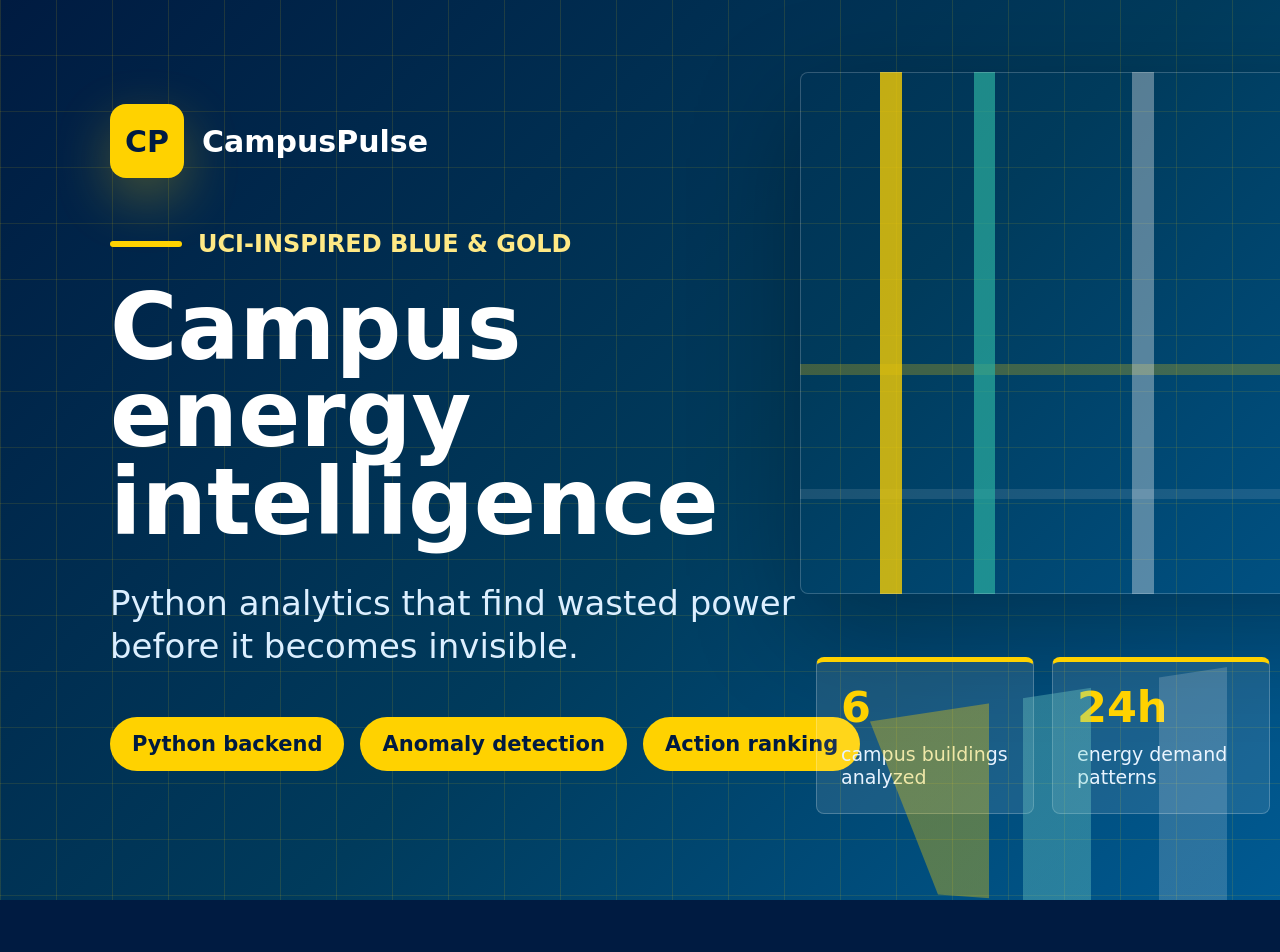
<file: media/campuspulse-cover-template.html>
<!doctype html>
<html lang="en">
  <head>
    <meta charset="utf-8" />
    <meta name="viewport" content="width=device-width, initial-scale=1" />
    <title>CampusPulse Cover</title>
    <style>
      * {
        box-sizing: border-box;
      }

      html,
      body {
        margin: 0;
        width: 1600px;
        height: 900px;
        overflow: hidden;
        font-family: Inter, ui-sans-serif, system-ui, -apple-system, BlinkMacSystemFont, "Segoe UI", sans-serif;
        color: #ffffff;
        background: #001b41;
      }

      .cover {
        position: relative;
        width: 1600px;
        height: 900px;
        background:
          linear-gradient(90deg, rgba(255, 210, 0, 0.12) 1px, transparent 1px),
          linear-gradient(0deg, rgba(255, 210, 0, 0.1) 1px, transparent 1px),
          linear-gradient(135deg, #001b41 0%, #003b5c 48%, #0064a4 100%);
        background-size: 56px 56px, 56px 56px, auto;
      }

      .cover::before {
        position: absolute;
        top: 72px;
        right: 78px;
        width: 720px;
        height: 520px;
        content: "";
        background:
          linear-gradient(90deg, transparent 0 11%, rgba(255, 210, 0, 0.85) 11% 14%, transparent 14% 24%, rgba(47, 183, 164, 0.72) 24% 27%, transparent 27% 46%, rgba(255, 255, 255, 0.38) 46% 49%, transparent 49%),
          linear-gradient(0deg, transparent 0 18%, rgba(255, 255, 255, 0.12) 18% 20%, transparent 20% 42%, rgba(255, 210, 0, 0.28) 42% 44%, transparent 44% 100%);
        border: 1px solid rgba(255, 255, 255, 0.22);
        border-radius: 8px;
        box-shadow: 0 34px 110px rgba(0, 0, 0, 0.3);
        opacity: 0.9;
      }

      .cover::after {
        position: absolute;
        right: -120px;
        bottom: -52px;
        width: 850px;
        height: 360px;
        content: "";
        background: linear-gradient(90deg, #ffd200 0 14%, transparent 14% 18%, #7ad7cc 18% 26%, transparent 26% 34%, rgba(255, 255, 255, 0.5) 34% 42%, transparent 42%);
        clip-path: polygon(0 36%, 100% 0, 100% 100%, 8% 84%);
        opacity: 0.34;
      }

      .copy {
        position: absolute;
        top: 104px;
        left: 110px;
        width: 780px;
      }

      .mark {
        display: inline-flex;
        align-items: center;
        gap: 18px;
        margin-bottom: 52px;
        font-size: 30px;
        font-weight: 900;
      }

      .mark span {
        display: grid;
        place-items: center;
        width: 74px;
        height: 74px;
        color: #001b41;
        background: #ffd200;
        border-radius: 16px;
        box-shadow: 0 20px 54px rgba(255, 210, 0, 0.28);
      }

      .eyebrow {
        display: flex;
        align-items: center;
        gap: 16px;
        margin: 0 0 26px;
        color: #ffe985;
        font-size: 24px;
        font-weight: 850;
        text-transform: uppercase;
      }

      .eyebrow::before {
        width: 72px;
        height: 6px;
        content: "";
        background: #ffd200;
        border-radius: 999px;
      }

      h1 {
        margin: 0;
        max-width: 740px;
        font-size: 92px;
        line-height: 0.95;
        font-weight: 900;
        letter-spacing: 0;
      }

      .tagline {
        margin: 36px 0 0;
        max-width: 720px;
        color: #dcefff;
        font-size: 34px;
        line-height: 1.25;
      }

      .pill-row {
        display: flex;
        gap: 16px;
        margin-top: 50px;
      }

      .pill {
        padding: 15px 22px;
        color: #001b41;
        background: #ffd200;
        border-radius: 999px;
        font-size: 21px;
        font-weight: 850;
      }

      .stats {
        position: absolute;
        right: 94px;
        bottom: 86px;
        display: grid;
        grid-template-columns: repeat(3, 1fr);
        gap: 18px;
        width: 690px;
      }

      .stat {
        min-height: 136px;
        padding: 24px;
        background: rgba(255, 255, 255, 0.1);
        border: 1px solid rgba(255, 255, 255, 0.22);
        border-top: 5px solid #ffd200;
        border-radius: 8px;
      }

      .stat strong {
        display: block;
        color: #ffd200;
        font-size: 43px;
        line-height: 1;
      }

      .stat span {
        display: block;
        margin-top: 14px;
        color: #e7f3ff;
        font-size: 19px;
        line-height: 1.22;
      }
    </style>
  </head>
  <body>
    <main class="cover" aria-label="CampusPulse Devpost cover">
      <section class="copy">
        <div class="mark"><span>CP</span> CampusPulse</div>
        <p class="eyebrow">UCI-inspired blue & gold</p>
        <h1>Campus energy intelligence</h1>
        <p class="tagline">Python analytics that find wasted power before it becomes invisible.</p>
        <div class="pill-row">
          <div class="pill">Python backend</div>
          <div class="pill">Anomaly detection</div>
          <div class="pill">Action ranking</div>
        </div>
      </section>

      <section class="stats" aria-label="Project highlights">
        <div class="stat">
          <strong>6</strong>
          <span>campus buildings analyzed</span>
        </div>
        <div class="stat">
          <strong>24h</strong>
          <span>energy demand patterns</span>
        </div>
        <div class="stat">
          <strong>CSV</strong>
          <span>judge-friendly data export</span>
        </div>
      </section>
    </main>
  </body>
</html>
</file>
